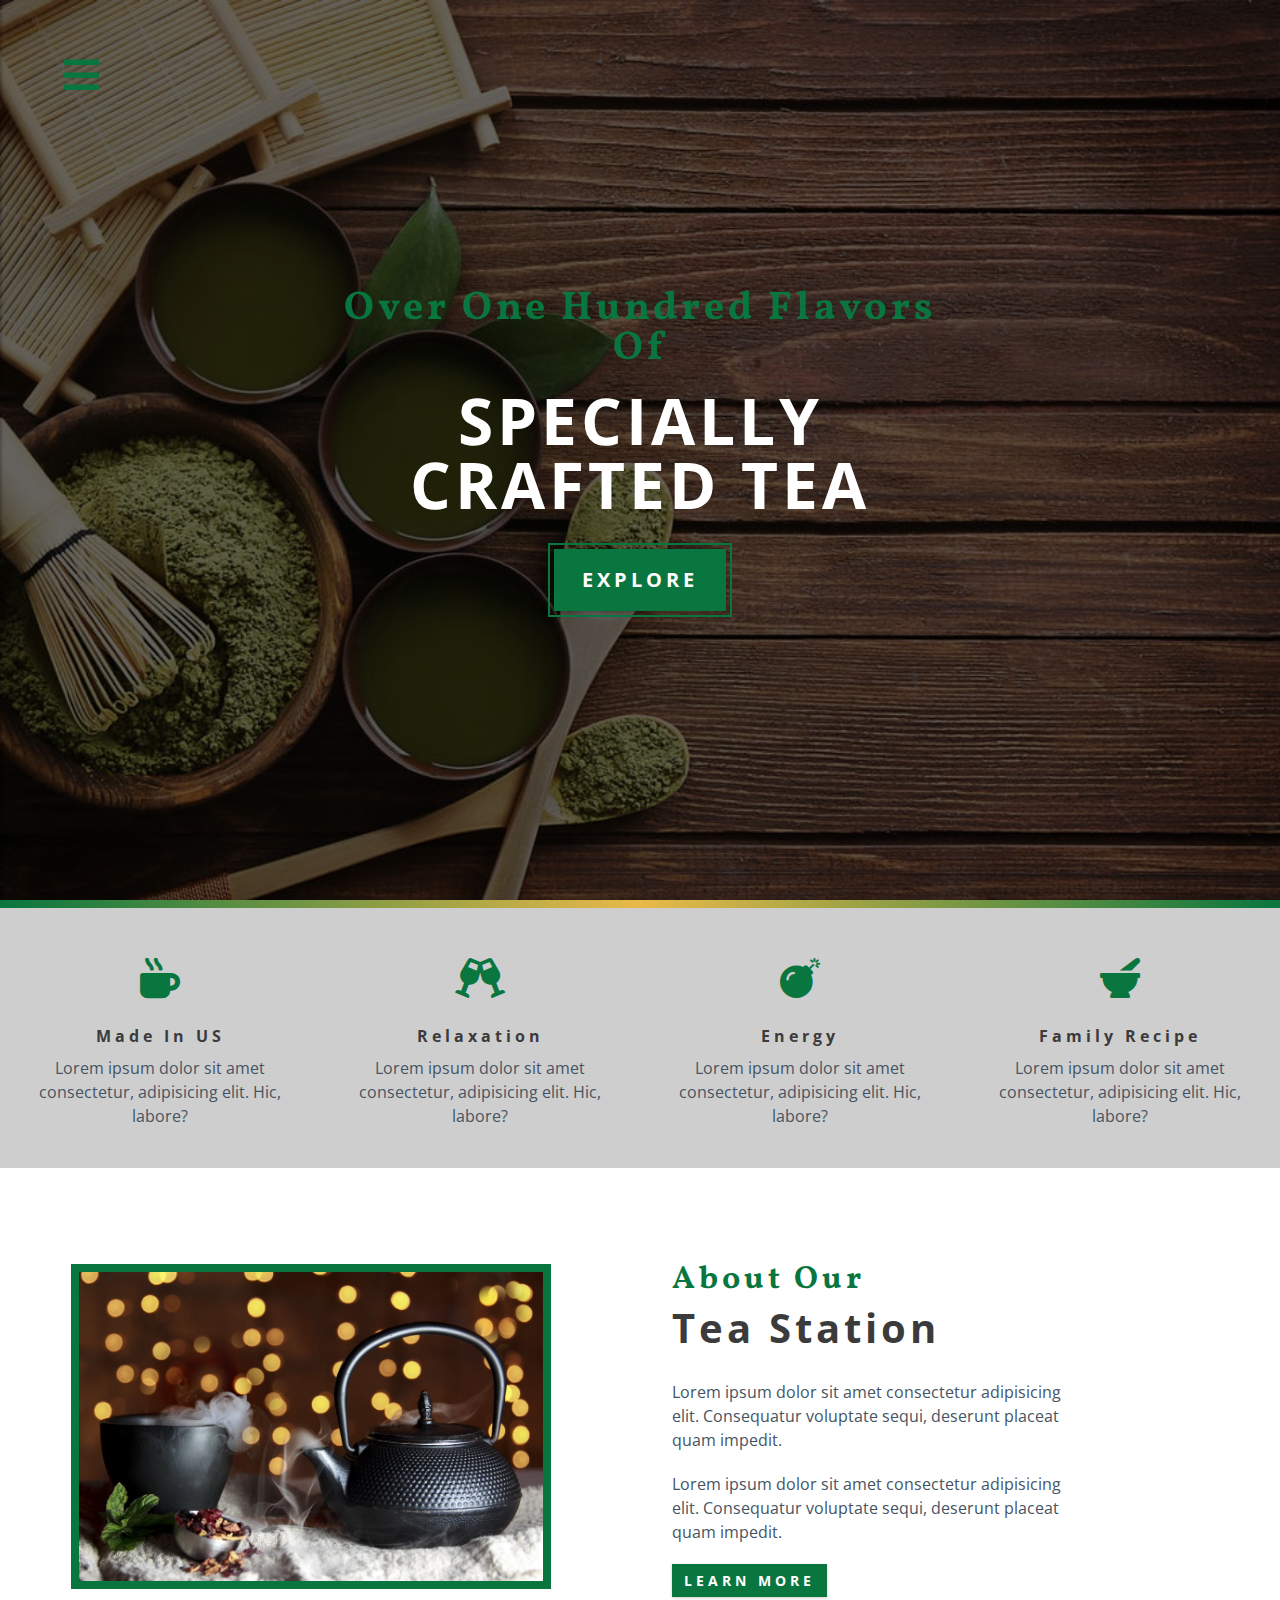
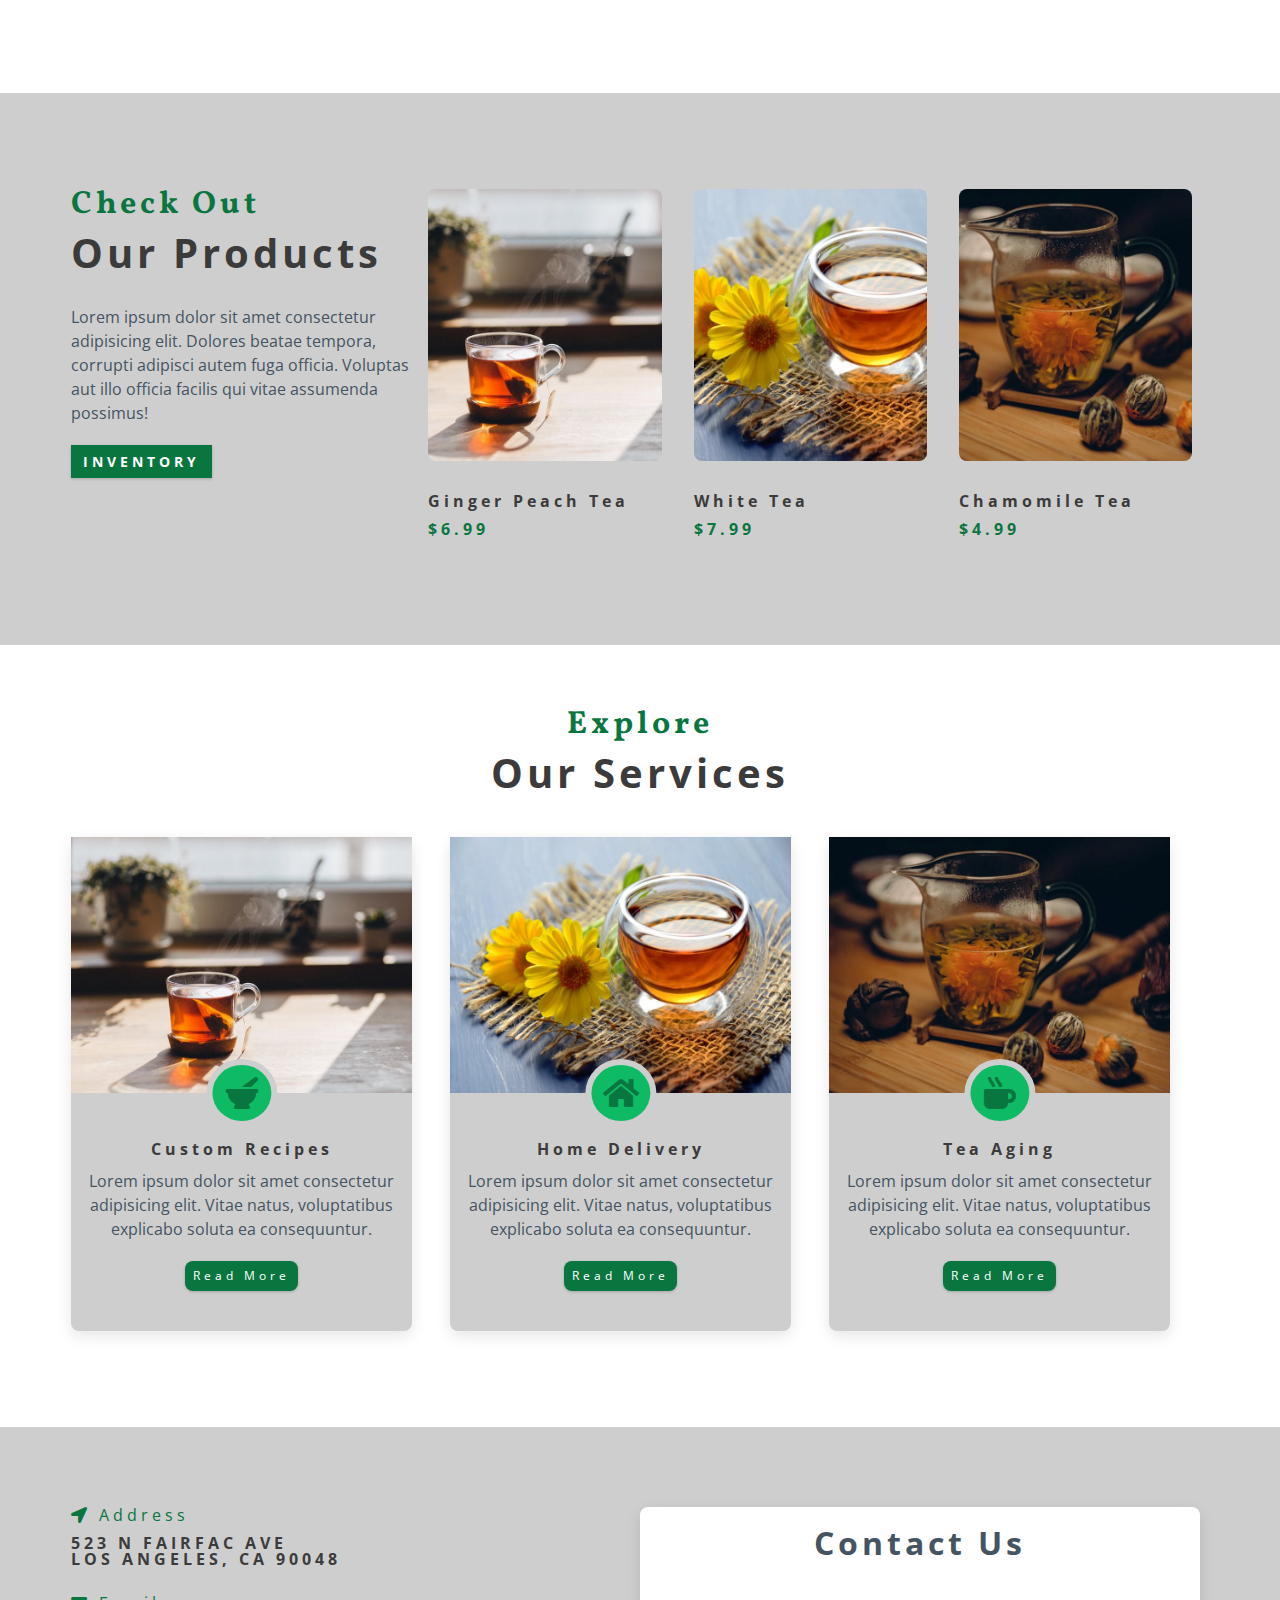
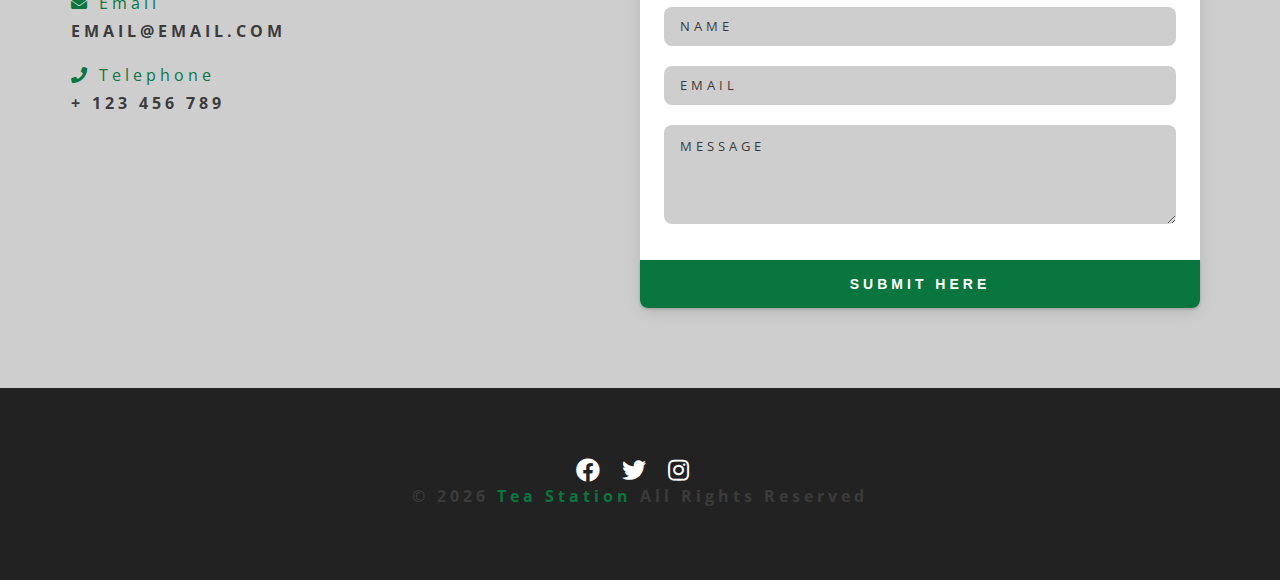
<file: index.html>
<!DOCTYPE html>
<html lang="en">
  <head>
    <meta charset="UTF-8" />
    <meta name="viewport" content="width=device-width, initial-scale=1.0" />
    <meta http-equiv="X-UA-Compatible" content="ie=edge" />
    <title>Tea Station || Home</title>
    <!-- font-awesome -->
    <link
      rel="stylesheet"
      href="./fontawesome-free-5.15.4-web/css/all.min.css"
    />
    <!-- custom css -->
    <link rel="stylesheet" href="./css/styles.css" />
  </head>
  <body>
    <!-- nav button -->
    <span class="nav-btn" id="nav-btn">
      <i class="fas fa-bars"></i>
    </span>
    <!-- navbar -->
    <nav class="navbar" id="navbar">
      <div class="navbar-header">
        <span class="nav-close" id="nav-close">
          <i class="fas fa-times"></i>
        </span>
      </div>
      <ul class="nav-items">
        <li><a href="index.html" class="nav-link">home</a></li>
        <li><a href="skills.html" class="nav-link">skills</a></li>
        <li><a href="about.html" class="nav-link">about</a></li>
        <li><a href="products.html" class="nav-link">products</a></li>
      </ul>
    </nav>

    <!-- header -->
    <header class="header">
      <div class="banner">
        <h2>Over one hundred flavors of</h2>
        <h1>specially <br />crafted tea</h1>
        <a href="./skills.html" class="btn banner-btn">Explore</a>
      </div>
    </header>

    <!-- end of header -->
    <div class="content-divider"></div>
    <!-- skills section -->
    <section class="skills clearfix">
      <!-- single skill 1-->
      <article class="skill">
        <span class="skill-icon">
          <i class="fas fa-mug-hot"></i>
        </span>
        <h4 class="skill-title">made in US</h4>
        <p class="skill-text">
          Lorem ipsum dolor sit amet consectetur, adipisicing elit. Hic, labore?
        </p>
      </article>
      <!-- end of single skill -->
      <!-- single skill 2-->
      <article class="skill">
        <span class="skill-icon">
          <i class="fas fa-glass-cheers"></i>
        </span>
        <h4 class="skill-title">relaxation</h4>
        <p class="skill-text">
          Lorem ipsum dolor sit amet consectetur, adipisicing elit. Hic, labore?
        </p>
      </article>
      <!-- end of single skill 3-->
      <!-- single skill -->
      <article class="skill">
        <span class="skill-icon">
          <i class="fas fa-bomb"></i>
        </span>
        <h4 class="skill-title">energy</h4>
        <p class="skill-text">
          Lorem ipsum dolor sit amet consectetur, adipisicing elit. Hic, labore?
        </p>
      </article>
      <!-- end of single skill 4-->
      <!-- single skill -->
      <article class="skill">
        <span class="skill-icon">
          <i class="fas fa-mortar-pestle"></i>
        </span>
        <h4 class="skill-title">family recipe</h4>
        <p class="skill-text">
          Lorem ipsum dolor sit amet consectetur, adipisicing elit. Hic, labore?
        </p>
      </article>
      <!-- end of single skill -->
    </section>
    <!-- end of skills section -->
    <!-- about -->
    <section>
      <div class="section-center clearfix">
        <!-- about img -->
        <article class="about-img">
          <div class="about-picture-container">
            <img
              src="./images/about-bcg.jpeg"
              class="about-picture"
              alt="tea kettle"
            />
          </div>
        </article>
        <!-- about info -->
        <article class="about-info">
          <!-- section title -->
          <div class="section-title">
            <h3>about our</h3>
            <h2>tea station</h2>
          </div>
          <!-- end of section title -->
          <p class="about-text">
            Lorem ipsum dolor sit amet consectetur adipisicing elit. Consequatur
            voluptate sequi, deserunt placeat quam impedit.
          </p>
          <p class="about-text">
            Lorem ipsum dolor sit amet consectetur adipisicing elit. Consequatur
            voluptate sequi, deserunt placeat quam impedit.
          </p>
          <a href="./about.html" class="btn">learn more</a>
        </article>
      </div>
    </section>
    <!--  end of about -->
    <!-- products -->
    <section class="products">
      <div class="section-center clearfix">
        <!-- products info -->
        <article class="products-info">
          <div class="section-title">
            <h3>check out</h3>
            <h2>our products</h2>
          </div>
          <p class="product-text">
            Lorem ipsum dolor sit amet consectetur adipisicing elit. Dolores
            beatae tempora, corrupti adipisci autem fuga officia. Voluptas aut
            illo officia facilis qui vitae assumenda possimus!
          </p>
          <a href="products.html" class="btn">inventory</a>
        </article>
        <!-- products inventory -->
        <article class="products-inventory clearfix">
          <!-- single product 1-->
          <div class="product">
            <img
              src="./images/product-1.jpeg"
              alt="single product"
              class="product-img"
            />
            <h4 class="product-title">Ginger peach tea</h4>
            <h4 class="product-price">$6.99</h4>
          </div>
          <!-- end of single product -->
          <!-- single product 2 -->
          <div class="product">
            <img
              src="./images/product-2.jpeg"
              alt="single product"
              class="product-img"
            />
            <h4 class="product-title">white tea</h4>
            <h4 class="product-price">$7.99</h4>
          </div>
          <!-- end of single product -->
          <!-- single product 3-->
          <div class="product">
            <img
              src="./images/product-3.jpeg"
              alt="single product"
              class="product-img"
            />
            <h4 class="product-title">chamomile tea</h4>
            <h4 class="product-price">$4.99</h4>
          </div>
          <!-- end of single product -->
        </article>
      </div>
    </section>
    <!-- end of products -->
    <!-- services -->
    <section class="services">
      <div class="section-title services-title">
        <h3>explore</h3>
        <h2>our services</h2>
      </div>

      <div class="section-center clearfix">
        <!-- single card 1-->
        <article class="service-card">
          <!-- img container -->
          <div class="service-img-container">
            <!-- img -->
            <img
              src="./images/product-1.jpeg"
              alt="single service"
              class="service-image"
            />
            <!-- service icon fa-fw for fixed width -->
            <span class="service-icon">
              <i class="fas fa-mortar-pestle fa-fw"></i>
            </span>
          </div>
          <!-- service info -->
          <div class="service-info">
            <h4>custom recipes</h4>
            <p>
              Lorem ipsum dolor sit amet consectetur adipisicing elit. Vitae
              natus, voluptatibus explicabo soluta ea consequuntur.
            </p>
            <a href="products.html" class="btn service-btn">Read more</a>
          </div>
        </article>
        <!-- end of single card -->
        <!-- single card 2-->
        <article class="service-card">
          <!-- img container -->
          <div class="service-img-container">
            <!-- img -->
            <img
              src="./images/product-2.jpeg"
              alt="single service"
              class="service-image"
            />
            <!-- service icon fa-fw for fixed width -->
            <span class="service-icon">
              <i class="fas fa-home fa-fw"></i>
            </span>
          </div>
          <!-- service info -->
          <div class="service-info">
            <h4>home delivery</h4>
            <p>
              Lorem ipsum dolor sit amet consectetur adipisicing elit. Vitae
              natus, voluptatibus explicabo soluta ea consequuntur.
            </p>
            <a href="products.html" class="btn service-btn">Read more</a>
          </div>
        </article>
        <!-- end of single card -->
        <!-- single card 3-->
        <article class="service-card">
          <!-- img container -->
          <div class="service-img-container">
            <!-- img -->
            <img
              src="./images/product-3.jpeg"
              alt="single service"
              class="service-image"
            />
            <!-- service icon fa-fw for fixed width -->
            <span class="service-icon">
              <i class="fas fa-mug-hot fa-fw"></i>
            </span>
          </div>
          <!-- service info -->
          <div class="service-info">
            <h4>tea aging</h4>
            <p>
              Lorem ipsum dolor sit amet consectetur adipisicing elit. Vitae
              natus, voluptatibus explicabo soluta ea consequuntur.
            </p>
            <a href="products.html" class="btn service-btn">Read more</a>
          </div>
        </article>
        <!-- end of single card -->
      </div>
    </section>
    <!-- end of services -->
    <!-- contact -->
    <section class="contact">
      <div class="section-center clearfix">
        <!-- contact info -->
        <article class="contact-info">
          <!-- contact item -->
          <div class="contact-item">
            <h4 class="contact-title">
              <span class="contact-icon">
                <i class="fas fa-location-arrow"></i>
              </span>
              address
            </h4>
            <h4 class="contact-text">
              523 N Fairfac Ave <br />
              Los Angeles, CA 90048
            </h4>
          </div>
          <!-- end of contact item -->
          <!-- contact item -->
          <div class="contact-item">
            <h4 class="contact-title">
              <span class="contact-icon">
                <i class="fas fa-envelope"></i>
              </span>
              email
            </h4>
            <h4 class="contact-text">email@email.com</h4>
          </div>
          <!-- end of contact item -->
          <!-- contact item -->
          <div class="contact-item">
            <h4 class="contact-title">
              <span class="contact-icon">
                <i class="fas fa-phone"></i>
              </span>
              telephone
            </h4>
            <h4 class="contact-text">+ 123 456 789</h4>
          </div>
          <!-- end of contact item -->
        </article>
        <!-- contact form -->
        <article class="contact-form">
          <h3>contact us</h3>
          <form action="https://formspree.io/f/xlezrzav" method="POST">
            <div class="form-group">
              <!-- inputs -->
              <input
                type="text"
                name="name"
                id=""
                placeholder="name"
                class="form-control"
              />
              <input
                type="email"
                name="email"
                id=""
                placeholder="email"
                class="form-control"
              />
              <textarea
                name="message"
                placeholder="message"
                class="form-control"
                id=""
                rows="5"
              ></textarea>
            </div>
            <button type="submit" class="btn submit-btn">submit here</button>
          </form>
        </article>
      </div>
    </section>
    <!-- end of contact -->
    <!-- footer -->
    <footer class="footer">
      <div class="section-center">
        <div class="social-icons">
          <!-- social icon -->
          <a href="#" class="social-icon">
            <i class="fab fa-facebook"></i>
          </a>
          <!-- end of social icon -->
          <!-- social icon -->
          <a href="#" class="social-icon">
            <i class="fab fa-twitter"></i>
          </a>
          <!-- end of social icon -->
          <!-- social icon -->
          <a href="#" class="social-icon">
            <i class="fab fa-instagram"></i>
          </a>
          <!-- end of social icon -->
        </div>
        <h4 class="foooter-text">
          &copy; <span id="date"> </span
          ><span class="company"> tea station </span> all rights reserved
        </h4>
      </div>
    </footer>

    <!-- custom javascript -->
    <script src="./app.js"></script>
  </body>
</html>
</file>
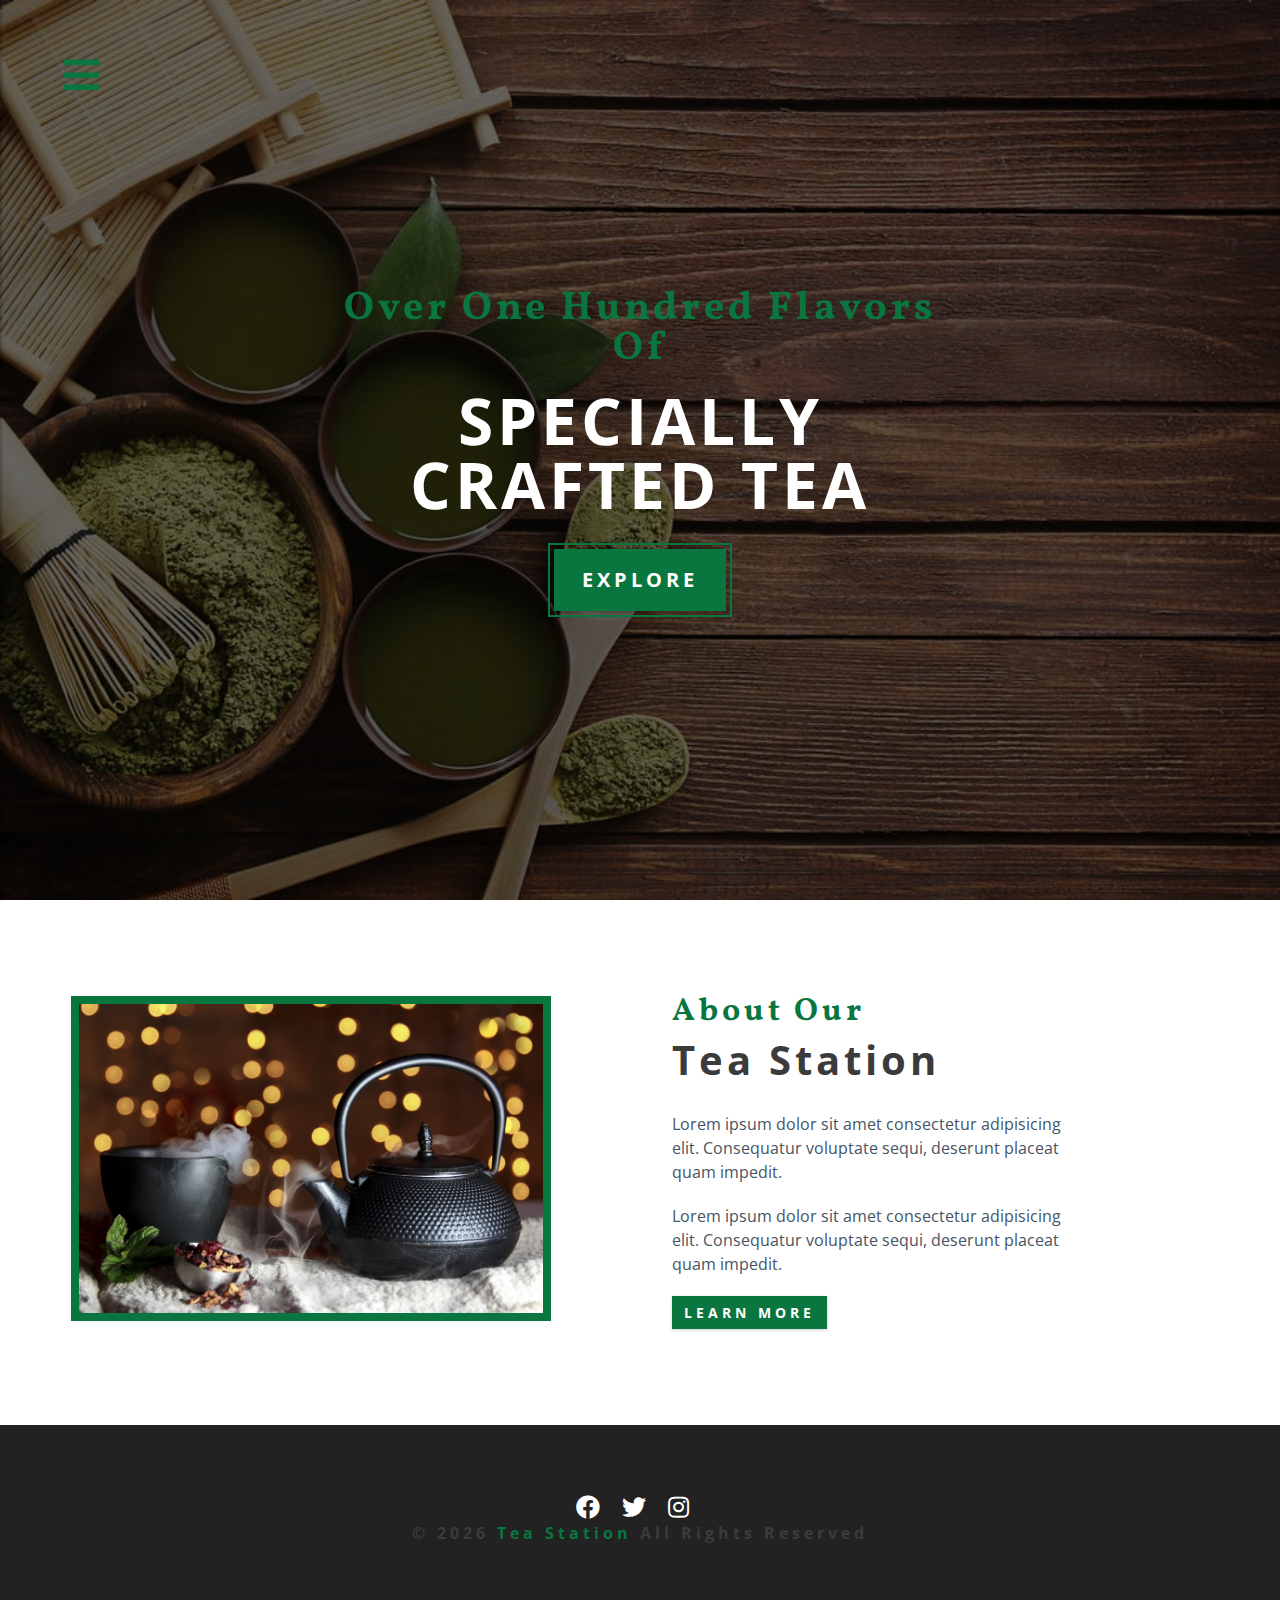
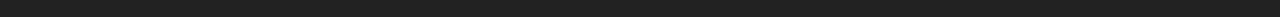
<file: about.html>
<!DOCTYPE html>
<html lang="en">
  <head>
    <meta charset="UTF-8" />
    <meta name="viewport" content="width=device-width, initial-scale=1.0" />
    <meta http-equiv="X-UA-Compatible" content="ie=edge" />
    <title>Tea Station || About</title>
    <!-- font-awesome -->
    <link
      rel="stylesheet"
      href="./fontawesome-free-5.15.4-web/css/all.min.css"
    />
    <!-- custom css -->
    <link rel="stylesheet" href="./css/styles.css" />
  </head>
  <body>
    <!-- nav button -->
    <span class="nav-btn" id="nav-btn">
      <i class="fas fa-bars"></i>
    </span>
    <!-- navbar -->
    <nav class="navbar" id="navbar">
      <div class="navbar-header">
        <span class="nav-close" id="nav-close">
          <i class="fas fa-times"></i>
        </span>
      </div>
      <ul class="nav-items">
        <li><a href="index.html" class="nav-link">home</a></li>
        <li><a href="skills.html" class="nav-link">skills</a></li>
        <li><a href="about.html" class="nav-link">about</a></li>
        <li><a href="products.html" class="nav-link">products</a></li>
      </ul>
    </nav>

    <!-- header -->
    <header class="header">
      <div class="banner">
        <h2>Over one hundred flavors of</h2>
        <h1>specially <br />crafted tea</h1>
        <a href="./skills.html" class="btn banner-btn">Explore</a>
      </div>
    </header>

    <!-- end of header -->
    <!-- about -->
    <section>
      <div class="section-center clearfix">
        <!-- about img -->
        <article class="about-img">
          <div class="about-picture-container">
            <img
              src="./images/about-bcg.jpeg"
              class="about-picture"
              alt="tea kettle"
            />
          </div>
        </article>
        <!-- about info -->
        <article class="about-info">
          <!-- section title -->
          <div class="section-title">
            <h3>about our</h3>
            <h2>tea station</h2>
          </div>
          <!-- end of section title -->
          <p class="about-text">
            Lorem ipsum dolor sit amet consectetur adipisicing elit. Consequatur
            voluptate sequi, deserunt placeat quam impedit.
          </p>
          <p class="about-text">
            Lorem ipsum dolor sit amet consectetur adipisicing elit. Consequatur
            voluptate sequi, deserunt placeat quam impedit.
          </p>
          <a href="./about.html" class="btn">learn more</a>
        </article>
      </div>
    </section>
    <!--  end of about -->
    <!-- footer -->
    <footer class="footer">
      <div class="section-center">
        <div class="social-icons">
          <!-- social icon -->
          <a href="#" class="social-icon">
            <i class="fab fa-facebook"></i>
          </a>
          <!-- end of social icon -->
          <!-- social icon -->
          <a href="#" class="social-icon">
            <i class="fab fa-twitter"></i>
          </a>
          <!-- end of social icon -->
          <!-- social icon -->
          <a href="#" class="social-icon">
            <i class="fab fa-instagram"></i>
          </a>
          <!-- end of social icon -->
        </div>
        <h4 class="foooter-text">
          &copy; <span id="date"> </span
          ><span class="company"> tea station </span> all rights reserved
        </h4>
      </div>
    </footer>

    <!-- custom javascript -->
    <script src="./app.js"></script>
  </body>
</html>
</file>
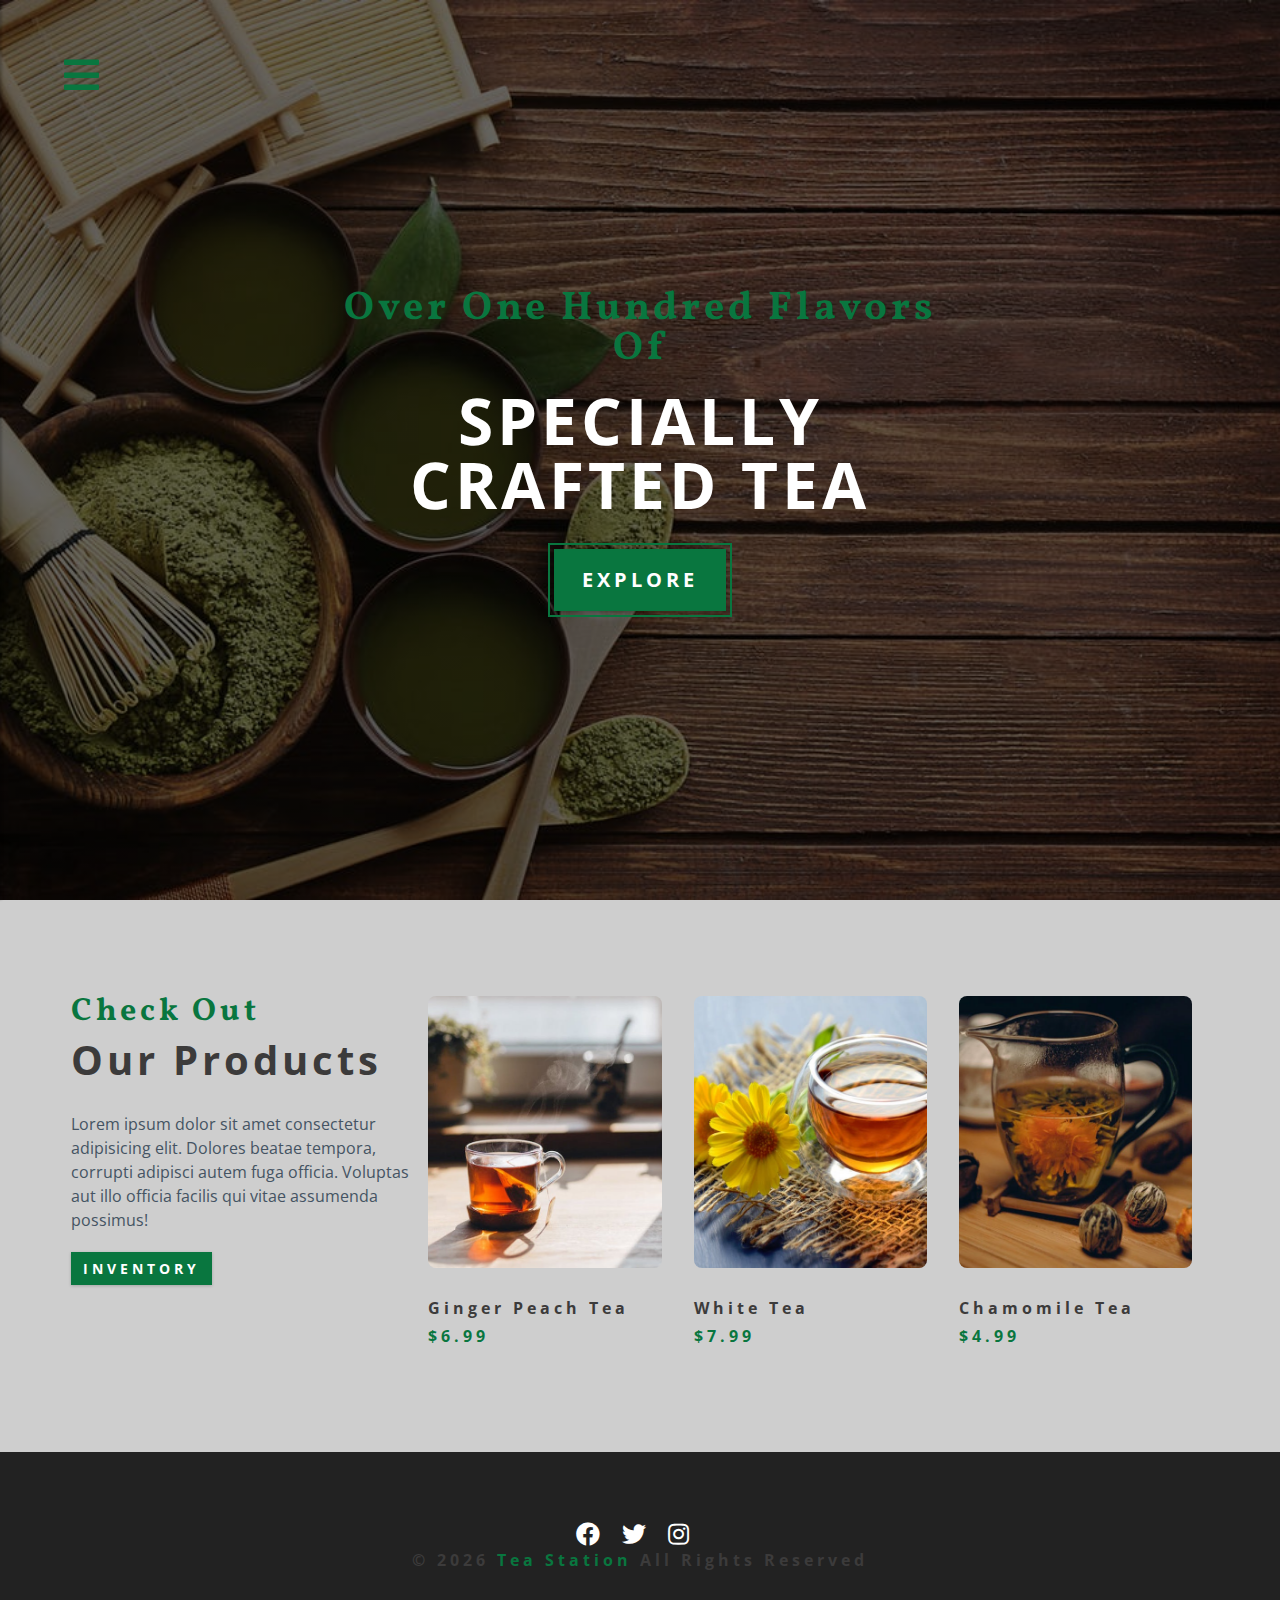
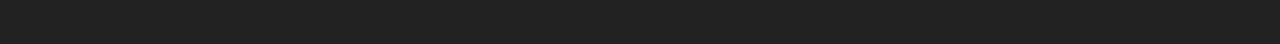
<file: products.html>
<!DOCTYPE html>
<html lang="en">
  <head>
    <meta charset="UTF-8" />
    <meta name="viewport" content="width=device-width, initial-scale=1.0" />
    <meta http-equiv="X-UA-Compatible" content="ie=edge" />
    <title>Tea Station || Products</title>
    <!-- font-awesome -->
    <link
      rel="stylesheet"
      href="./fontawesome-free-5.15.4-web/css/all.min.css"
    />
    <!-- custom css -->
    <link rel="stylesheet" href="./css/styles.css" />
  </head>
  <body>
    <!-- nav button -->
    <span class="nav-btn" id="nav-btn">
      <i class="fas fa-bars"></i>
    </span>
    <!-- navbar -->
    <nav class="navbar" id="navbar">
      <div class="navbar-header">
        <span class="nav-close" id="nav-close">
          <i class="fas fa-times"></i>
        </span>
      </div>
      <ul class="nav-items">
        <li><a href="index.html" class="nav-link">home</a></li>
        <li><a href="skills.html" class="nav-link">skills</a></li>
        <li><a href="about.html" class="nav-link">about</a></li>
        <li><a href="products.html" class="nav-link">products</a></li>
      </ul>
    </nav>

    <!-- header -->
    <header class="header">
      <div class="banner">
        <h2>Over one hundred flavors of</h2>
        <h1>specially <br />crafted tea</h1>
        <a href="./skills.html" class="btn banner-btn">Explore</a>
      </div>
    </header>

    <!-- end of header -->
    <!-- products -->
    <section class="products">
      <div class="section-center clearfix">
        <!-- products info -->
        <article class="products-info">
          <div class="section-title">
            <h3>check out</h3>
            <h2>our products</h2>
          </div>
          <p class="product-text">
            Lorem ipsum dolor sit amet consectetur adipisicing elit. Dolores
            beatae tempora, corrupti adipisci autem fuga officia. Voluptas aut
            illo officia facilis qui vitae assumenda possimus!
          </p>
          <a href="products.html" class="btn">inventory</a>
        </article>
        <!-- products inventory -->
        <article class="products-inventory clearfix">
          <!-- single product 1-->
          <div class="product">
            <img
              src="./images/product-1.jpeg"
              alt="single product"
              class="product-img"
            />
            <h4 class="product-title">Ginger peach tea</h4>
            <h4 class="product-price">$6.99</h4>
          </div>
          <!-- end of single product -->
          <!-- single product 2 -->
          <div class="product">
            <img
              src="./images/product-2.jpeg"
              alt="single product"
              class="product-img"
            />
            <h4 class="product-title">white tea</h4>
            <h4 class="product-price">$7.99</h4>
          </div>
          <!-- end of single product -->
          <!-- single product 3-->
          <div class="product">
            <img
              src="./images/product-3.jpeg"
              alt="single product"
              class="product-img"
            />
            <h4 class="product-title">chamomile tea</h4>
            <h4 class="product-price">$4.99</h4>
          </div>
          <!-- end of single product -->
        </article>
      </div>
    </section>
    <!-- end of products -->
    <!-- footer -->
    <footer class="footer">
      <div class="section-center">
        <div class="social-icons">
          <!-- social icon -->
          <a href="#" class="social-icon">
            <i class="fab fa-facebook"></i>
          </a>
          <!-- end of social icon -->
          <!-- social icon -->
          <a href="#" class="social-icon">
            <i class="fab fa-twitter"></i>
          </a>
          <!-- end of social icon -->
          <!-- social icon -->
          <a href="#" class="social-icon">
            <i class="fab fa-instagram"></i>
          </a>
          <!-- end of social icon -->
        </div>
        <h4 class="foooter-text">
          &copy; <span id="date"> </span
          ><span class="company"> tea station </span> all rights reserved
        </h4>
      </div>
    </footer>

    <!-- custom javascript -->
    <script src="./app.js"></script>
  </body>
</html>
</file>
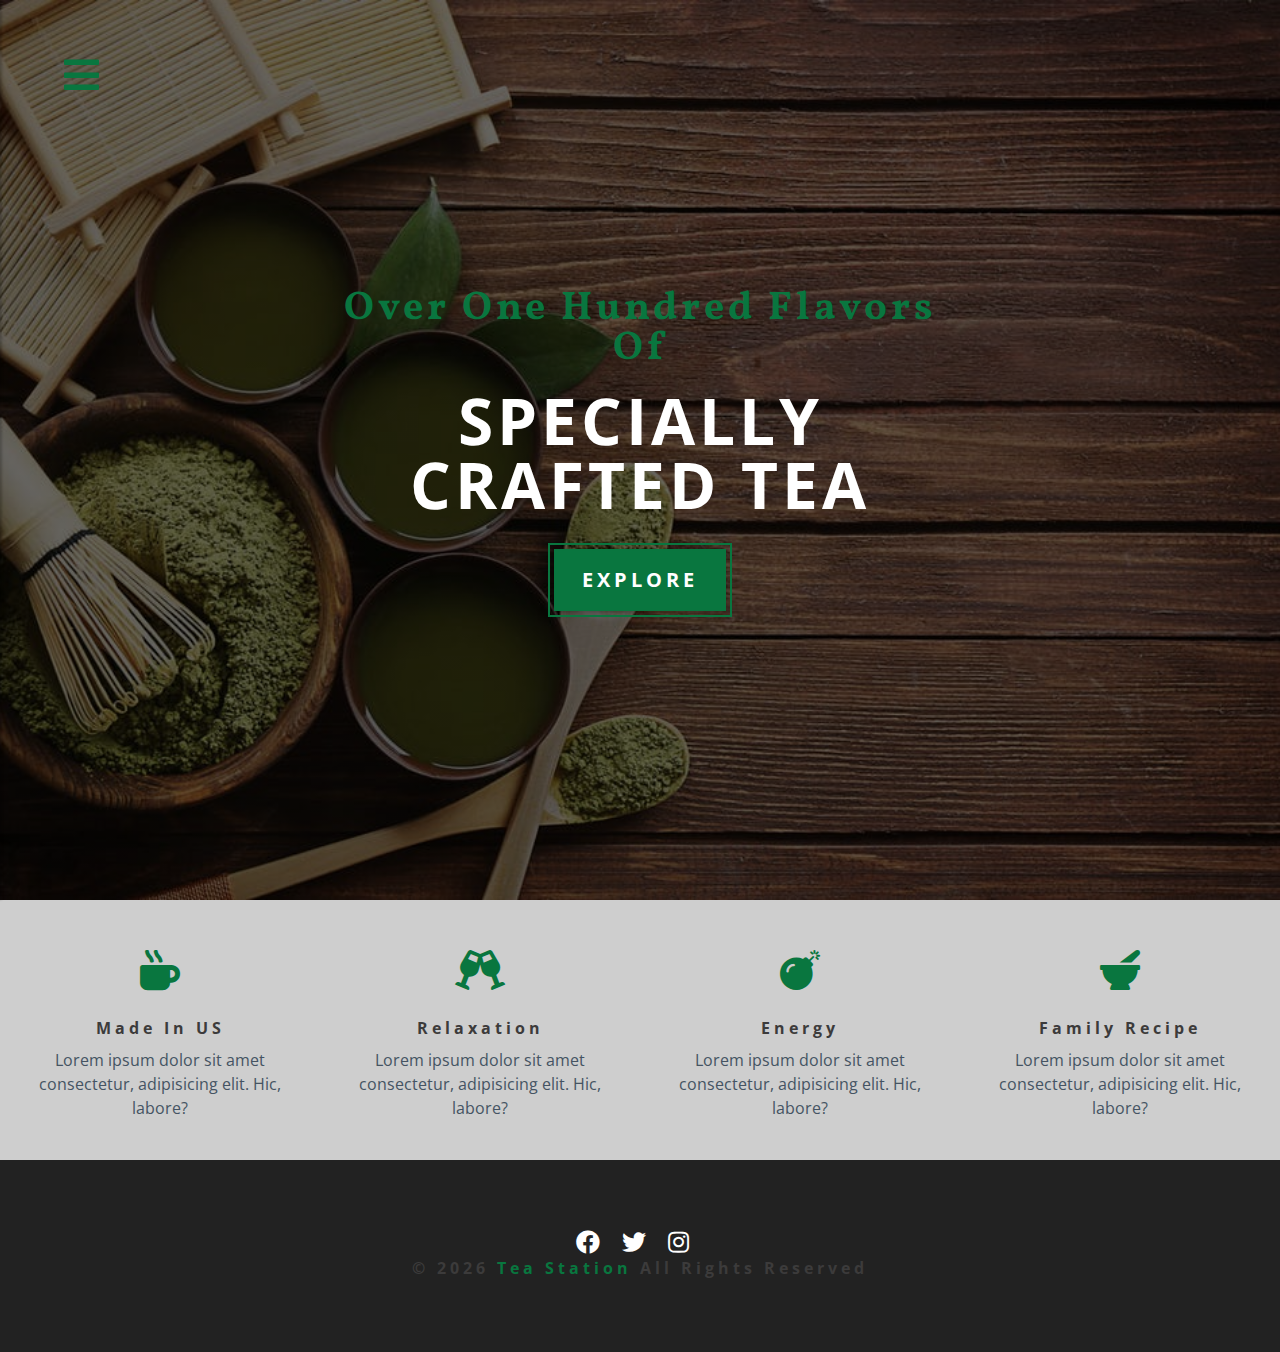
<file: skills.html>
<!DOCTYPE html>
<html lang="en">
  <head>
    <meta charset="UTF-8" />
    <meta name="viewport" content="width=device-width, initial-scale=1.0" />
    <meta http-equiv="X-UA-Compatible" content="ie=edge" />
    <title>Tea Station || Skills</title>
    <!-- font-awesome -->
    <link
      rel="stylesheet"
      href="./fontawesome-free-5.15.4-web/css/all.min.css"
    />
    <!-- custom css -->
    <link rel="stylesheet" href="./css/styles.css" />
  </head>
  <body>
    <!-- nav button -->
    <span class="nav-btn" id="nav-btn">
      <i class="fas fa-bars"></i>
    </span>
    <!-- navbar -->
    <nav class="navbar" id="navbar">
      <div class="navbar-header">
        <span class="nav-close" id="nav-close">
          <i class="fas fa-times"></i>
        </span>
      </div>
      <ul class="nav-items">
        <li><a href="index.html" class="nav-link">home</a></li>
        <li><a href="skills.html" class="nav-link">skills</a></li>
        <li><a href="about.html" class="nav-link">about</a></li>
        <li><a href="products.html" class="nav-link">products</a></li>
      </ul>
    </nav>

    <!-- header -->
    <header class="header">
      <div class="banner">
        <h2>Over one hundred flavors of</h2>
        <h1>specially <br />crafted tea</h1>
        <a href="./skills.html" class="btn banner-btn">Explore</a>
      </div>
    </header>

    <!-- end of header -->
    <!-- skills section -->
    <section class="skills clearfix">
      <!-- single skill 1-->
      <article class="skill">
        <span class="skill-icon">
          <i class="fas fa-mug-hot"></i>
        </span>
        <h4 class="skill-title">made in US</h4>
        <p class="skill-text">
          Lorem ipsum dolor sit amet consectetur, adipisicing elit. Hic, labore?
        </p>
      </article>
      <!-- end of single skill -->
      <!-- single skill 2-->
      <article class="skill">
        <span class="skill-icon">
          <i class="fas fa-glass-cheers"></i>
        </span>
        <h4 class="skill-title">relaxation</h4>
        <p class="skill-text">
          Lorem ipsum dolor sit amet consectetur, adipisicing elit. Hic, labore?
        </p>
      </article>
      <!-- end of single skill 3-->
      <!-- single skill -->
      <article class="skill">
        <span class="skill-icon">
          <i class="fas fa-bomb"></i>
        </span>
        <h4 class="skill-title">energy</h4>
        <p class="skill-text">
          Lorem ipsum dolor sit amet consectetur, adipisicing elit. Hic, labore?
        </p>
      </article>
      <!-- end of single skill 4-->
      <!-- single skill -->
      <article class="skill">
        <span class="skill-icon">
          <i class="fas fa-mortar-pestle"></i>
        </span>
        <h4 class="skill-title">family recipe</h4>
        <p class="skill-text">
          Lorem ipsum dolor sit amet consectetur, adipisicing elit. Hic, labore?
        </p>
      </article>
      <!-- end of single skill -->
    </section>
    <!-- end of skills section -->
    <!-- footer -->
    <footer class="footer">
      <div class="section-center">
        <div class="social-icons">
          <!-- social icon -->
          <a href="#" class="social-icon">
            <i class="fab fa-facebook"></i>
          </a>
          <!-- end of social icon -->
          <!-- social icon -->
          <a href="#" class="social-icon">
            <i class="fab fa-twitter"></i>
          </a>
          <!-- end of social icon -->
          <!-- social icon -->
          <a href="#" class="social-icon">
            <i class="fab fa-instagram"></i>
          </a>
          <!-- end of social icon -->
        </div>
        <h4 class="foooter-text">
          &copy; <span id="date"> </span
          ><span class="company"> tea station </span> all rights reserved
        </h4>
      </div>
    </footer>

    <!-- custom javascript -->
    <script src="./app.js"></script>
  </body>
</html>
</file>
<file: css/styles.css>
/* 
==============
Fonts
==============
 */
@import url("https://fonts.googleapis.com/css2?family=Open+Sans&family=Vollkorn:wght@400;700&display=swap");
/* 
======= 
variables 
======= 
*/
:root {
  --clr-primary: #09763f;
  --clr-primary-light: #0fba65;
  --clr-grey-1: #3c3b3b;
  --clr-grey-5: #455463;
  --clr-grey-10: #cecece;
  --clr-white: #fff;
  --ff-primary: "Open Sans", sans-serif;
  --ff-secondary: "Vollkorn", serif;
  --transition: all 0.3s linear;
  --spacing: 0.25rem;
  --radius: 0.5rem;
}
/*
==============
basic css reset
==============
 */
* {
  margin: 0;
  padding: 0;
  box-sizing: border-box;
}
/*
==============
basic css settings
==============
 */
body {
  font-family: var(--ff-primary);
  background: var(--clr-white);
  color: var(--clr-grey-1);
  line-height: 1.5;
  font-size: 0.875rem;
  /* font size for small screen, media queries for big one */
}
a {
  text-decoration: none;
}
img {
  width: 100%;
  display: block;
}
h1,
h2,
h3,
h4 {
  letter-spacing: var(--spacing);
  text-transform: capitalize;
  line-height: 1.25;
  margin-bottom: 0.75rem;
}
h1 {
  font-size: 3rem;
}
h2 {
  font-size: 2rem;
}
h3 {
  font-size: 1.5rem;
}
h4 {
  font-size: 0.875rem;
}
p {
  margin-bottom: 1.25rem;
}
@media screen and (min-width: 800px) {
  h1 {
    font-size: 4rem;
  }
  h2 {
    font-size: 2.5rem;
  }
  h3 {
    font-size: 2rem;
  }
  h4 {
    font-size: 1rem;
  }
  body {
    font-size: 1rem;
  }
  h1,
  h2,
  h3,
  h4 {
    line-height: 1;
  }
}
/* ==================
end of global styles
================= */

/* ==================
more global styles
================= */
.btn {
  text-transform: uppercase;
  background: var(--clr-primary);
  color: var(--clr-white);
  padding: 0.375rem 0.75rem;
  letter-spacing: var(--spacing);
  display: inline-block;
  font-weight: bold;
  transition: var(--transition);
  font-size: 0.875rem;
  border: none;
  cursor: pointer;
  box-shadow: 0 1px 3px rgba(0, 0, 0, 0.2);
}
.btn:hover {
  color: var(--clr-primary);
  background: var(--clr-primary-light);
}
.clearfix::after,
.clearfix::before {
  content: "";
  clear: both;
  display: table;
}
.section-title h3 {
  font-family: var(--ff-secondary);
  color: var(--clr-primary);
}
.section-title {
  margin-bottom: 2rem;
}
.section-center {
  padding: 4rem 0;
  width: 85vw;
  margin: 0 auto;
  max-width: 1170px;
}
@media screen and (min-width: 992px) {
  .section-center {
    width: 95vw;
    padding: 4rem 1rem;
  }
}
/* ==================
animation
================= */
@keyframes bounce {
  0% {
    transform: scale(1);
  }
  50% {
    transform: scale(2);
  }
  100% {
    transform: scale(1);
  }
}
@keyframes slideFromRight {
  0% {
    transform: translateX(1000px);
    opacity: 0;
  }
  50% {
    transform: translateX(-200px);
    opacity: 0.5;
  }
  75% {
    transform: translateX(50px);
    opacity: 0.75;
  }
  100% {
    transform: translateX(0px);
    opacity: 1;
  }
}
@keyframes slideFromLeft {
  0% {
    transform: translateX(-1000px);
    opacity: 0;
  }
  50% {
    transform: translateX(200px);
    opacity: 0.5;
  }
  75% {
    transform: translateX(-50px);
    opacity: 0.75;
  }
  100% {
    transform: translateX(0px);
    opacity: 1;
  }
}
@keyframes show {
  0% {
    transform: scale(1.5);
    opacity: 0;
  }
  50% {
    transform: scale(2);
    opacity: 0.5;
  }
  100% {
    transform: scale(1);
    opacity: 1;
  }
}
/* ==================
navbar
================= */
.nav-btn {
  position: fixed;
  top: 5%;
  left: 5%;
  font-size: 2.5rem;
  color: var(--clr-primary);
  z-index: 1;
  cursor: pointer;
  /* animation */
  animation: bounce 2s ease infinite;
}
.navbar {
  position: fixed;
  top: 0;
  left: 0;
  /* right: 0;
  bottom: 0; */
  /* two options to make it full screen: right/bottom OR width/height */
  width: 100%;
  height: 100%;
  background: var(--clr-grey-10);
  z-index: 2;
  box-shadow: 2px 0 2px rgba(0, 0, 0, 0.2);
  /* hide navbar */
  transform: translateX(-100%);
  transition: var(--transition);
}
.showNav {
  transform: translate(0);
}
.navbar-header {
  text-align: right;
  padding-right: 1rem;
}
.nav-close {
  font-size: 2.5rem;
  cursor: pointer;
  color: #f29c9c;
  transition: var(--transition);
}
.nav-close:hover {
  color: #bb2525;
}

.nav-items {
  list-style-type: none;
}
.nav-link {
  display: block;
  font-size: 1.5rem;
  padding: 0.25rem 1rem;
  text-transform: uppercase;
  letter-spacing: var(--spacing);
  color: var(--clr-grey-5);
  transition: var(--transition);
}
.nav-link:hover {
  background: var(--clr-primary-light);
  color: var(--clr-primary);
  padding-left: 1.5rem;
  border-left: 0.25rem solid var(--clr-primary);
}
@media screen and (min-width: 768px) {
  .navbar {
    width: 30vw;
    max-width: 20rem;
  }
}
/* ==================
header
================= */
.header {
  min-height: 100vh;
  background: linear-gradient(rgba(0, 0, 0, 0.6), rgba(0, 0, 0, 0.6)),
    url("../images/main-bcg.jpeg") center/cover no-repeat fixed;
  position: relative;
  /*  to put the banner in the center and use position absolute, we need a parent with position relative*/
  /* overflow because of animation for the headings*/
  overflow-x: hidden;
}
.banner {
  text-align: center;
  position: absolute;
  top: 50%;
  left: 50%;
  transform: translate(-50%, -50%);
}

.banner h2 {
  font-family: var(--ff-secondary);
  color: var(--clr-primary);
  /* animation */
  animation: slideFromRight 5s ease-in-out 1;
}

.banner h1 {
  text-transform: uppercase;
  color: var(--clr-white);
  margin-top: 1.25rem;
  margin-bottom: 2rem;
  /* animation */
  animation: slideFromLeft 5s ease-in-out 1;
}
.banner-btn {
  outline: 0.125rem solid var(--clr-primary);
  outline-offset: 0.25rem;
  font-size: 1.25rem;
  padding: 1rem 1.75rem;
  animation: show 5s linear 1;
}
/* content divider */
.content-divider {
  height: 0.5rem;
  background: linear-gradient(
    to left,
    var(--clr-primary),
    #e9b949,
    var(--clr-primary)
  );
}
/* ==================
skills
================= */
.skills {
  background: var(--clr-grey-10);
}
.skill {
  padding: 2.5rem 0;
  text-align: center;
  transition: var(--transition);
}
.skill-icon {
  font-size: 2.5rem;
  margin-bottom: 1.25rem;
  transition: var(--transition);
  display: inline-block;
  color: var(--clr-primary);
}
.skill-text {
  color: var(--clr-grey-5);
  max-width: 17rem;
  margin: 0px auto;
}
.skill:hover {
  background: var(--clr-white);
  box-shadow: 0 2px var(--clr-primary);
}
.skill:hover .skill-icon {
  transform: translateY(-5px);
}

@media screen and (min-width: 576px) {
  .skill {
    float: left;
    width: 50%;
  }
}
@media screen and (min-width: 1200px) {
  .skill {
    width: 25%;
  }
}
/* ==================
about
================= */

.about-img,
.about-info {
  padding: 2rem 0;
}

.about-picture-container {
  background: var(--clr-primary);
  border: 0.5rem solid var(--clr-primary);
  max-width: 30rem;
  /* because of scale animation for the image: */
  overflow: hidden;
}

.about-picture {
  transition: var(--transition);
}
.about-picture-container:hover .about-picture {
  opacity: 0.7;
  transform: scale(1.2);
}
.about-text {
  max-width: 26rem;
  color: var(--clr-grey-5);
}
@media screen and (min-width: 992px) {
  .about-img,
  .about-info {
    float: left;
    width: 50%;
  }
  .about-info {
    padding-left: 2rem;
  }
}

/* ==================
products
================= */
.products {
  background: var(--clr-grey-10);
}
.products article {
  padding: 2rem 0;
}
.product-text {
  color: var(--clr-grey-5);
  max-width: 26rem;
}
.product {
  margin-bottom: 2rem;
}
.product-img {
  border-radius: var(--radius);
  margin-bottom: 2rem;
  height: 17rem;
  object-fit: cover;
}
.product-price {
  color: var(--clr-primary);
}
@media screen and (min-width: 768px) {
  .product {
    float: left;
    width: 50%;
    padding-right: 2rem;
  }
}
@media screen and (min-width: 992px) {
  .product {
    width: 33.3%;
  }
}
@media screen and (min-width: 1200px) {
  .products-info {
    float: left;
    width: 30%;
  }
  .products-inventory {
    float: left;
    width: 70%;
  }
  .product {
    margin-bottom: 0;
    padding: 0 1rem;
  }
}
/* ==================
services
================= */

.services-title {
  margin-top: 4rem;
  margin-bottom: -4rem;
  /* -4rem because we use padding 4 rem in .section-center */
  text-align: center;
}
.service-card {
  margin: 2rem 0;
  background: var(--clr-grey-10);
  border-radius: var(--radius);
  box-shadow: 0 5px 15px rgba(0, 0, 0, 0.1);
  transition: var(--transition);
}
.service-card:hover {
  transform: scale(1.02);
  box-shadow: 0 5px 15px rgba(0, 0, 0, 0.2);
}
.service-img {
  height: 17rem;
  object-fit: cover;
  border-top-left-radius: var(--radius);
  border-top-right-radius: var(--radius);
}
.service-info {
  text-align: center;
  padding: 3rem 1rem 2.5rem 1rem;
}
.service-info p {
  max-width: 20rem;
  color: var(--clr-grey-5);
  margin: 0 auto;
}
.service-btn {
  font-size: 0.75rem;
  text-transform: capitalize;
  padding: 0.375rem 0.5rem;
  border-radius: var(--radius);
  font-weight: 400;
  margin-top: 1.25rem;
}
@media screen and (min-width: 768px) {
  .service-card {
    float: left;
    width: 45%;
    margin-right: 5%;
  }
}
@media screen and (min-width: 992px) {
  .service-card {
    float: left;
    width: 30%;
    margin-right: 3.3%;
  }
}
.service-img-container {
  position: relative;
}
.service-icon {
  position: absolute;
  left: 50%;
  bottom: 0;
  font-size: 2rem;
  color: var(--clr-primary);
  background: var(--clr-primary-light);
  padding: 0.25rem 0.6rem;
  border-radius: 50%;
  transform: translate(-50%, 50%);
  border: 0.375rem solid var(--clr-grey-10);
}
/* ==================
contact
================= */
.contact {
  background: var(--clr-grey-10);
}
.contact-form,
.contact-info {
  margin: 1rem 0;
}
.contact-item {
  margin-bottom: 1.75rem;
}
.contact-title {
  color: var(--clr-primary);
  font-weight: normal;
}
.contact-text {
  text-transform: uppercase;
}
.contact-form {
  background: var(--clr-white);
  border-radius: var(--radius);
  text-align: center;
  box-shadow: 0 5px 15px rgba(0, 0, 0, 0.1);
  transition: var(--transition);
  max-width: 35rem;
}
.contact-form:hover {
  box-shadow: 0 5px 15px rgba(0, 0, 0, 0.2);
}
.contact-form h3 {
  padding: 1.25rem;
  color: var(--clr-grey-5);
}
.form-group {
  padding: 1rem 1.5rem;
}
.form-control {
  display: block;
  width: 100%;
  padding: 0.75rem 1rem;
  border: none;
  margin-bottom: 1.25rem;
  background: var(--clr-grey-10);
  border-radius: var(--radius);
  text-transform: uppercase;
  letter-spacing: var(--spacing);
}
/* in some browsers, placeholders don't inherit the styles */
.form-control::placeholder {
  font-family: var(--ff-primary);
  color: var(--clr-grey-1);
  text-transform: uppercase;
  letter-spacing: var(--spacing);
}
.submit-btn {
  display: block;
  width: 100%;
  padding: 1rem;
  border-bottom-left-radius: var(--radius);
  border-bottom-right-radius: var(--radius);
}
@media screen and (min-width: 992px) {
  .contact-form,
  .contact-info {
    float: left;
    width: 50%;
  }
}

/* ==================
footer
================= */
.footer {
  background: #222;
  text-align: center;
}
.social-icon {
  color: var(--clr-white);
  font-size: 1.5rem;
  margin-right: 1rem;
  transition: var(--transition);
}
.social-icon:hover {
  color: var(--clr-primary);
}
.footer-text {
  margin-top: 1.25rem;
  text-transform: uppercase;
  color: var(--clr-white);
  font-weight: normal;
}
.company {
  color: var(--clr-primary);
}
</file>
